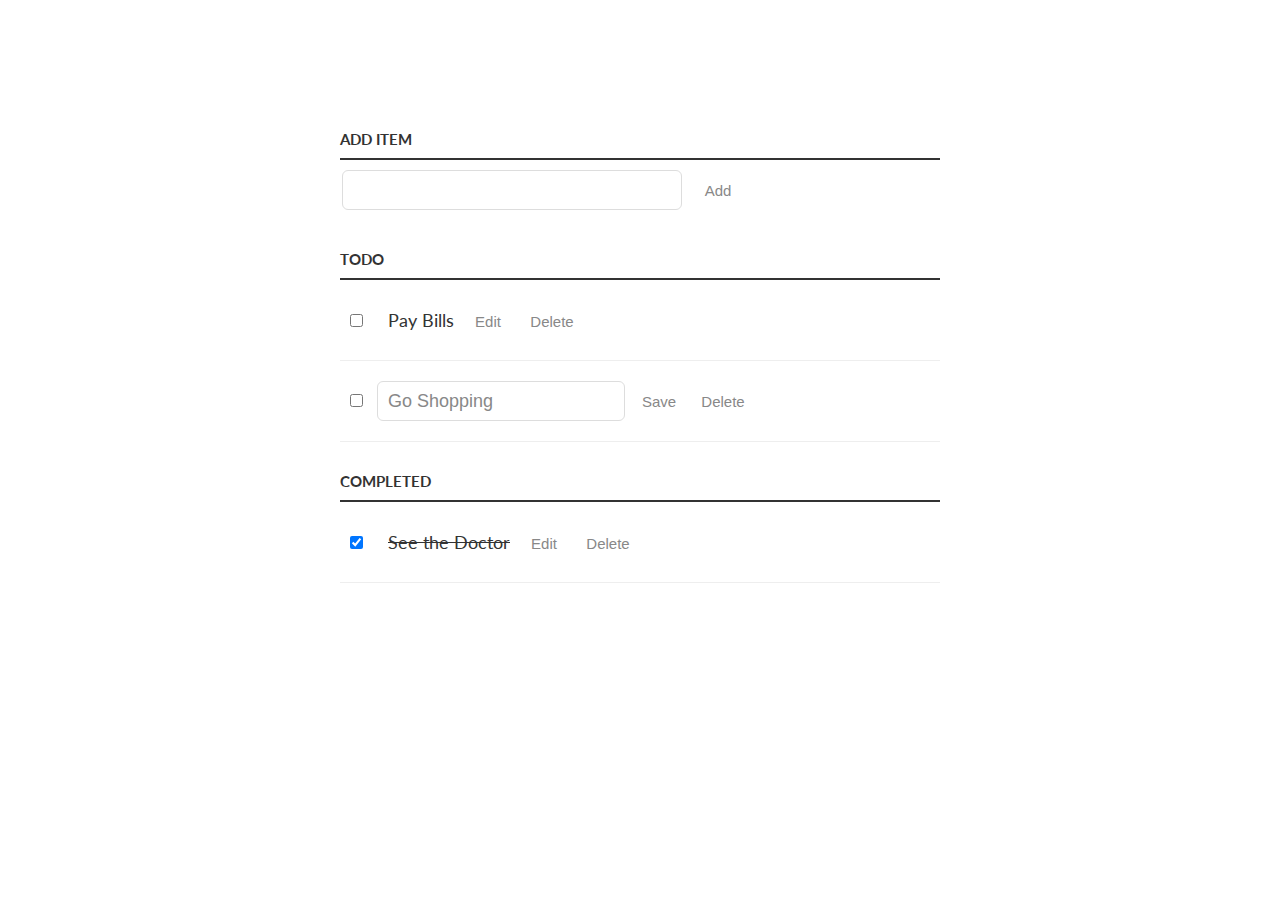
<file: exercise-2/index.html>
<!DOCTYPE html>
  <html>
      <head>
          <title>Todo list App</title>
          <meta name="viewport" content="width=device-width, initial-scale=1.0">
      <link href='http://fonts.googleapis.com/css?family=Lato:300,400,700' rel='stylesheet' type='text/css'>
          <link rel="stylesheet" href="css/output.css">
<style type="text/css">
  /* Basic Style */


</style>      
  </head>

  <body>
      <div class="container">
          <div class="addItem">
          <h3>Add Item</h3>
            <input id="new-task" type="text" >
              <button>Add</button>
          </div>
          <h3>Todo</h3>
          <ul id="incomplete-tasks">
              <li>
                  <input type="checkbox">
                  <label>Pay Bills</label>
                  <input type="text">
                  <button class="edit">Edit</button>
                  <button class="delete">Delete</button>
              <li class="editMode">
                  <input type="checkbox">
                  <label>Go Shopping</label>
                  <input type="text" value="Go Shopping">
                  <button class="edit">Save</button>
                  <button class="delete">Delete</button>
              </li>
          </ul>

          <h3>Completed</h3>
          <ul id="completed-tasks">
              <li>
                  <input type="checkbox" checked>
                  <label>See the Doctor</label>
                  <input type="text">
                  <button class="edit">Edit</button>
                  <button class="delete">Delete</button>
              </li>
          </ul>
      </div>

<script src="js/app.js"></script>

  </body>

</html>
</file>
<file: exercise-2/css/output.css>
body {
  background: #ffffff;
  color: #333;
  font-family: Lato, sans-serif;
  margin: 0;
}

.container {
  display: block;
}

ul {
  margin: 0px;
  padding: 0;
  display: flex;
  flex-direction: column;
  justify-content: flex-start;
  /* Edit Task */
}
ul li * {
  flex-direction: row;
  align-items: center;
}
ul li {
  clear: both;
  list-style: none;
  overflow: hidden;
  padding: 20px 0px;
  border-bottom: 1px solid #eee;
}
ul li > label {
  font-size: 18px;
  line-height: 40px;
  width: 237px;
  padding: 0 0 0 11px;
}
ul li > input[type=text] {
  width: 226px;
}
ul li > .delete:hover {
  color: #CF2323;
}
ul li input[type=text], ul li.editMode label {
  display: none;
}
ul li.editMode input[type=text] {
  display: inline-flex;
}

input, button {
  outline: none;
}

button {
  background: none;
  border: 0;
  color: #888888;
  cursor: pointer;
  font-size: 15px;
  margin: 10px 0 0;
  width: 60px;
}

button:hover, button:focus {
  color: #333;
}

/* Heading */
h3 {
  color: #333;
  font-weight: 700;
  font-size: 15px;
  border-bottom: 2px solid #333;
  padding: 30px 0 10px;
  margin: 0px;
  text-transform: uppercase;
}

input[type=text] {
  margin: 0;
  font-size: 18px;
  line-height: 18px;
  height: 18px;
  padding: 10px;
  border: 1px solid #ddd;
  background: #ffffff;
  border-radius: 6px;
  color: #888888;
}

input:focus {
  color: #333;
}

input[type=checkbox] {
  margin: 0 10px;
}

input[type=checkbox]:focus {
  outline: px solid #0000FF;
}

/* New Task */
#new-task {
  margin: 10px 2px;
}

.addItem button:hover {
  color: #0FC57C;
}

/* Completed */
#completed-tasks label {
  text-decoration: line-through;
  color: #333;
}

@media only screen and (min-width: 375px) {
  body {
    display: block;
    width: 600px;
    margin: 100px auto 0;
  }

  input#new-task {
    width: 318px;
  }
}

/*# sourceMappingURL=output.css.map */
</file>
